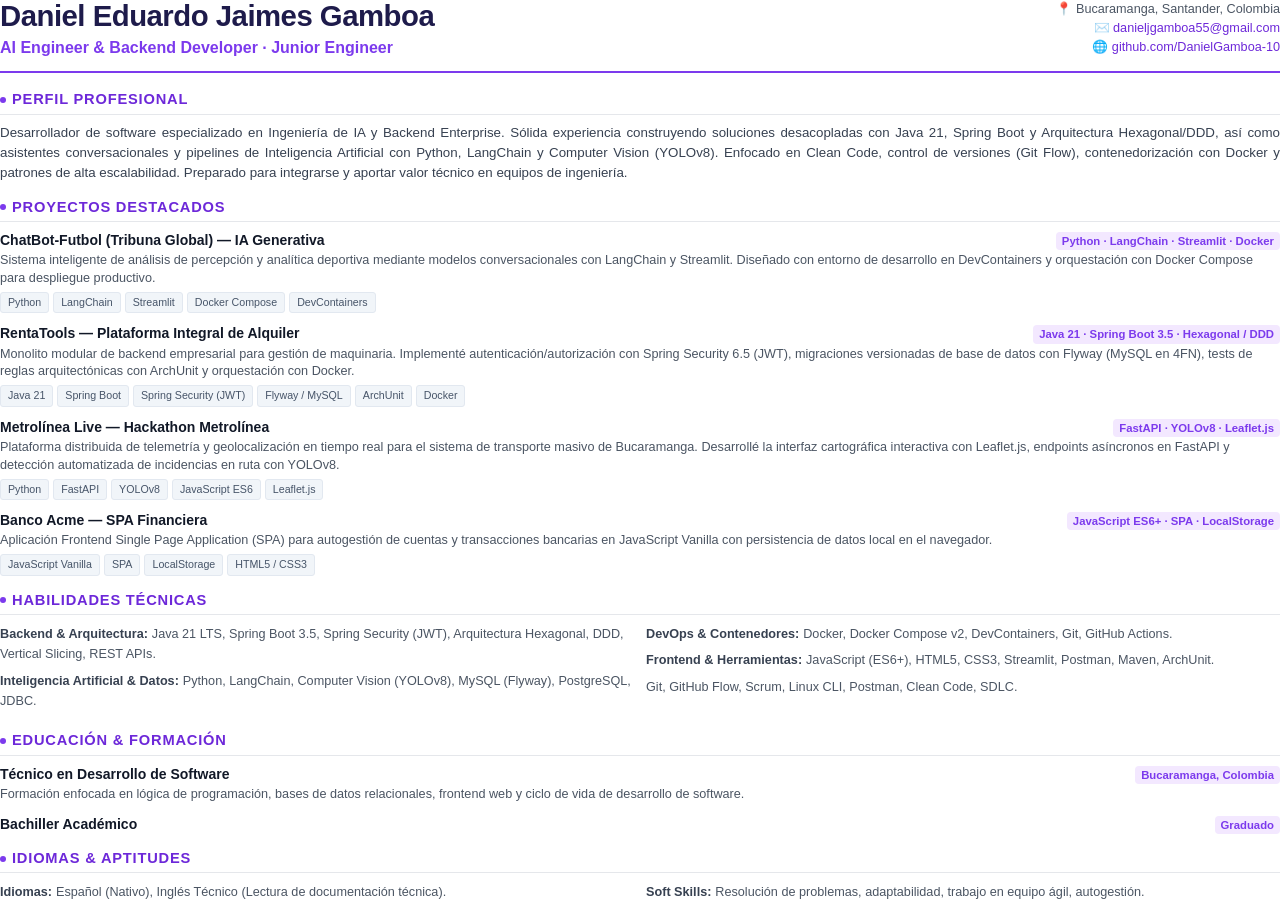
<file: cv_template.html>
<!DOCTYPE html>
<html lang="es">
<head>
  <meta charset="UTF-8">
  <title>CV - Daniel Eduardo Jaimes Gamboa</title>
  <style>
    @page {
      size: A4;
      margin: 12mm 15mm 12mm 15mm;
    }
    * {
      box-sizing: border-box;
      margin: 0;
      padding: 0;
    }
    body {
      font-family: -apple-system, BlinkMacSystemFont, "Segoe UI", Roboto, Helvetica, Arial, sans-serif;
      color: #1e1b4b;
      background: #ffffff;
      line-height: 1.45;
      font-size: 10.5pt;
    }
    header {
      border-bottom: 2.5px solid #7c3aed;
      padding-bottom: 12px;
      margin-bottom: 16px;
      display: flex;
      justify-content: space-between;
      align-items: flex-start;
    }
    .header-left h1 {
      font-size: 22pt;
      font-weight: 800;
      color: #1e1b4b;
      letter-spacing: -0.5px;
      line-height: 1.1;
    }
    .header-left .subtitle {
      font-size: 12pt;
      font-weight: 600;
      color: #7c3aed;
      margin-top: 4px;
    }
    .header-right {
      text-align: right;
      font-size: 9.5pt;
      color: #4b5563;
      line-height: 1.5;
    }
    .header-right a {
      color: #6d28d9;
      text-decoration: none;
      font-weight: 500;
    }
    .section {
      margin-bottom: 14px;
    }
    .section-title {
      font-size: 11pt;
      font-weight: 700;
      text-transform: uppercase;
      letter-spacing: 0.8px;
      color: #6d28d9;
      border-bottom: 1px solid #e5e7eb;
      padding-bottom: 3px;
      margin-bottom: 8px;
      display: flex;
      align-items: center;
      gap: 6px;
    }
    .section-title::before {
      content: "";
      display: inline-block;
      width: 6px;
      height: 6px;
      background: #7c3aed;
      border-radius: 50%;
    }
    p.summary {
      color: #374151;
      font-size: 10pt;
      text-align: justify;
      line-height: 1.5;
    }
    .grid-2 {
      display: grid;
      grid-template-columns: 1fr 1fr;
      gap: 12px;
    }
    .item {
      margin-bottom: 10px;
    }
    .item-header {
      display: flex;
      justify-content: space-between;
      align-items: baseline;
      margin-bottom: 2px;
    }
    .item-title {
      font-size: 10.5pt;
      font-weight: 700;
      color: #111827;
    }
    .item-tag {
      font-size: 8.5pt;
      background: #f3e8ff;
      color: #7c3aed;
      padding: 1px 6px;
      border-radius: 4px;
      font-weight: 600;
    }
    .item-desc {
      font-size: 9.5pt;
      color: #4b5563;
      line-height: 1.4;
      margin-top: 2px;
    }
    .tech-badges {
      display: flex;
      flex-wrap: wrap;
      gap: 4px;
      margin-top: 4px;
    }
    .badge {
      font-size: 8pt;
      background: #f1f5f9;
      color: #475569;
      padding: 2px 7px;
      border-radius: 3px;
      font-weight: 500;
      border: 1px solid #e2e8f0;
    }
    .skills-category {
      margin-bottom: 6px;
    }
    .skills-label {
      font-weight: 700;
      color: #374151;
      font-size: 9.5pt;
    }
    .skills-val {
      color: #4b5563;
      font-size: 9.5pt;
    }
    ul.bullet-list {
      margin-left: 16px;
      font-size: 9.5pt;
      color: #4b5563;
    }
    ul.bullet-list li {
      margin-bottom: 2px;
    }
  </style>
</head>
<body>

  <header>
    <div class="header-left">
      <h1>Daniel Eduardo Jaimes Gamboa</h1>
      <div class="subtitle">AI Engineer & Backend Developer · Junior Engineer</div>
    </div>
    <div class="header-right">
      <div>📍 Bucaramanga, Santander, Colombia</div>
      <div>✉️ <a href="mailto:danieljgamboa55@gmail.com">danieljgamboa55@gmail.com</a></div>
      <div>🌐 <a href="https://github.com/DanielGamboa-10">github.com/DanielGamboa-10</a></div>
    </div>
  </header>

  <section class="section">
    <div class="section-title">Perfil Profesional</div>
    <p class="summary">
      Desarrollador de software especializado en Ingeniería de IA y Backend Enterprise. Sólida experiencia construyendo soluciones desacopladas con Java 21, Spring Boot y Arquitectura Hexagonal/DDD, así como asistentes conversacionales y pipelines de Inteligencia Artificial con Python, LangChain y Computer Vision (YOLOv8). Enfocado en Clean Code, control de versiones (Git Flow), contenedorización con Docker y patrones de alta escalabilidad. Preparado para integrarse y aportar valor técnico en equipos de ingeniería.
    </p>
  </section>

  <section class="section">
    <div class="section-title">Proyectos Destacados</div>

    <div class="item">
      <div class="item-header">
        <span class="item-title">ChatBot-Futbol (Tribuna Global) — IA Generativa</span>
        <span class="item-tag">Python · LangChain · Streamlit · Docker</span>
      </div>
      <p class="item-desc">
        Sistema inteligente de análisis de percepción y analítica deportiva mediante modelos conversacionales con LangChain y Streamlit. Diseñado con entorno de desarrollo en DevContainers y orquestación con Docker Compose para despliegue productivo.
      </p>
      <div class="tech-badges">
        <span class="badge">Python</span>
        <span class="badge">LangChain</span>
        <span class="badge">Streamlit</span>
        <span class="badge">Docker Compose</span>
        <span class="badge">DevContainers</span>
      </div>
    </div>

    <div class="item">
      <div class="item-header">
        <span class="item-title">RentaTools — Plataforma Integral de Alquiler</span>
        <span class="item-tag">Java 21 · Spring Boot 3.5 · Hexagonal / DDD</span>
      </div>
      <p class="item-desc">
        Monolito modular de backend empresarial para gestión de maquinaria. Implementé autenticación/autorización con Spring Security 6.5 (JWT), migraciones versionadas de base de datos con Flyway (MySQL en 4FN), tests de reglas arquitectónicas con ArchUnit y orquestación con Docker.
      </p>
      <div class="tech-badges">
        <span class="badge">Java 21</span>
        <span class="badge">Spring Boot</span>
        <span class="badge">Spring Security (JWT)</span>
        <span class="badge">Flyway / MySQL</span>
        <span class="badge">ArchUnit</span>
        <span class="badge">Docker</span>
      </div>
    </div>

    <div class="item">
      <div class="item-header">
        <span class="item-title">Metrolínea Live — Hackathon Metrolínea</span>
        <span class="item-tag">FastAPI · YOLOv8 · Leaflet.js</span>
      </div>
      <p class="item-desc">
        Plataforma distribuida de telemetría y geolocalización en tiempo real para el sistema de transporte masivo de Bucaramanga. Desarrollé la interfaz cartográfica interactiva con Leaflet.js, endpoints asíncronos en FastAPI y detección automatizada de incidencias en ruta con YOLOv8.
      </p>
      <div class="tech-badges">
        <span class="badge">Python</span>
        <span class="badge">FastAPI</span>
        <span class="badge">YOLOv8</span>
        <span class="badge">JavaScript ES6</span>
        <span class="badge">Leaflet.js</span>
      </div>
    </div>

    <div class="item">
      <div class="item-header">
        <span class="item-title">Banco Acme — SPA Financiera</span>
        <span class="item-tag">JavaScript ES6+ · SPA · LocalStorage</span>
      </div>
      <p class="item-desc">
        Aplicación Frontend Single Page Application (SPA) para autogestión de cuentas y transacciones bancarias en JavaScript Vanilla con persistencia de datos local en el navegador.
      </p>
      <div class="tech-badges">
        <span class="badge">JavaScript Vanilla</span>
        <span class="badge">SPA</span>
        <span class="badge">LocalStorage</span>
        <span class="badge">HTML5 / CSS3</span>
      </div>
    </div>
  </section>

  <section class="section">
    <div class="section-title">Habilidades Técnicas</div>
    <div class="grid-2">
      <div>
        <div class="skills-category">
          <span class="skills-label">Backend & Arquitectura:</span>
          <span class="skills-val">Java 21 LTS, Spring Boot 3.5, Spring Security (JWT), Arquitectura Hexagonal, DDD, Vertical Slicing, REST APIs.</span>
        </div>
        <div class="skills-category">
          <span class="skills-label">Inteligencia Artificial & Datos:</span>
          <span class="skills-val">Python, LangChain, Computer Vision (YOLOv8), MySQL (Flyway), PostgreSQL, JDBC.</span>
        </div>
      </div>
      <div>
        <div class="skills-category">
          <span class="skills-label">DevOps & Contenedores:</span>
          <span class="skills-val">Docker, Docker Compose v2, DevContainers, Git, GitHub Actions.</span>
        </div>
        <div class="skills-category">
          <span class="skills-label">Frontend & Herramientas:</span>
          <span class="skills-val">JavaScript (ES6+), HTML5, CSS3, Streamlit, Postman, Maven, ArchUnit.</span>
        </div>
          <span class="skills-val">Git, GitHub Flow, Scrum, Linux CLI, Postman, Clean Code, SDLC.</span>
        </div>
      </div>
    </div>
  </section>

  <section class="section">
    <div class="section-title">Educación & Formación</div>
    <div class="item">
      <div class="item-header">
        <span class="item-title">Técnico en Desarrollo de Software</span>
        <span class="item-tag">Bucaramanga, Colombia</span>
      </div>
      <p class="item-desc">Formación enfocada en lógica de programación, bases de datos relacionales, frontend web y ciclo de vida de desarrollo de software.</p>
    </div>
    <div class="item">
      <div class="item-header">
        <span class="item-title">Bachiller Académico</span>
        <span class="item-tag">Graduado</span>
      </div>
    </div>
  </section>

  <section class="section">
    <div class="section-title">Idiomas & Aptitudes</div>
    <div class="grid-2">
      <div class="skills-category">
        <span class="skills-label">Idiomas:</span>
        <span class="skills-val">Español (Nativo), Inglés Técnico (Lectura de documentación técnica).</span>
      </div>
      <div class="skills-category">
        <span class="skills-label">Soft Skills:</span>
        <span class="skills-val">Resolución de problemas, adaptabilidad, trabajo en equipo ágil, autogestión.</span>
      </div>
    </div>
  </section>

</body>
</html>
</file>
